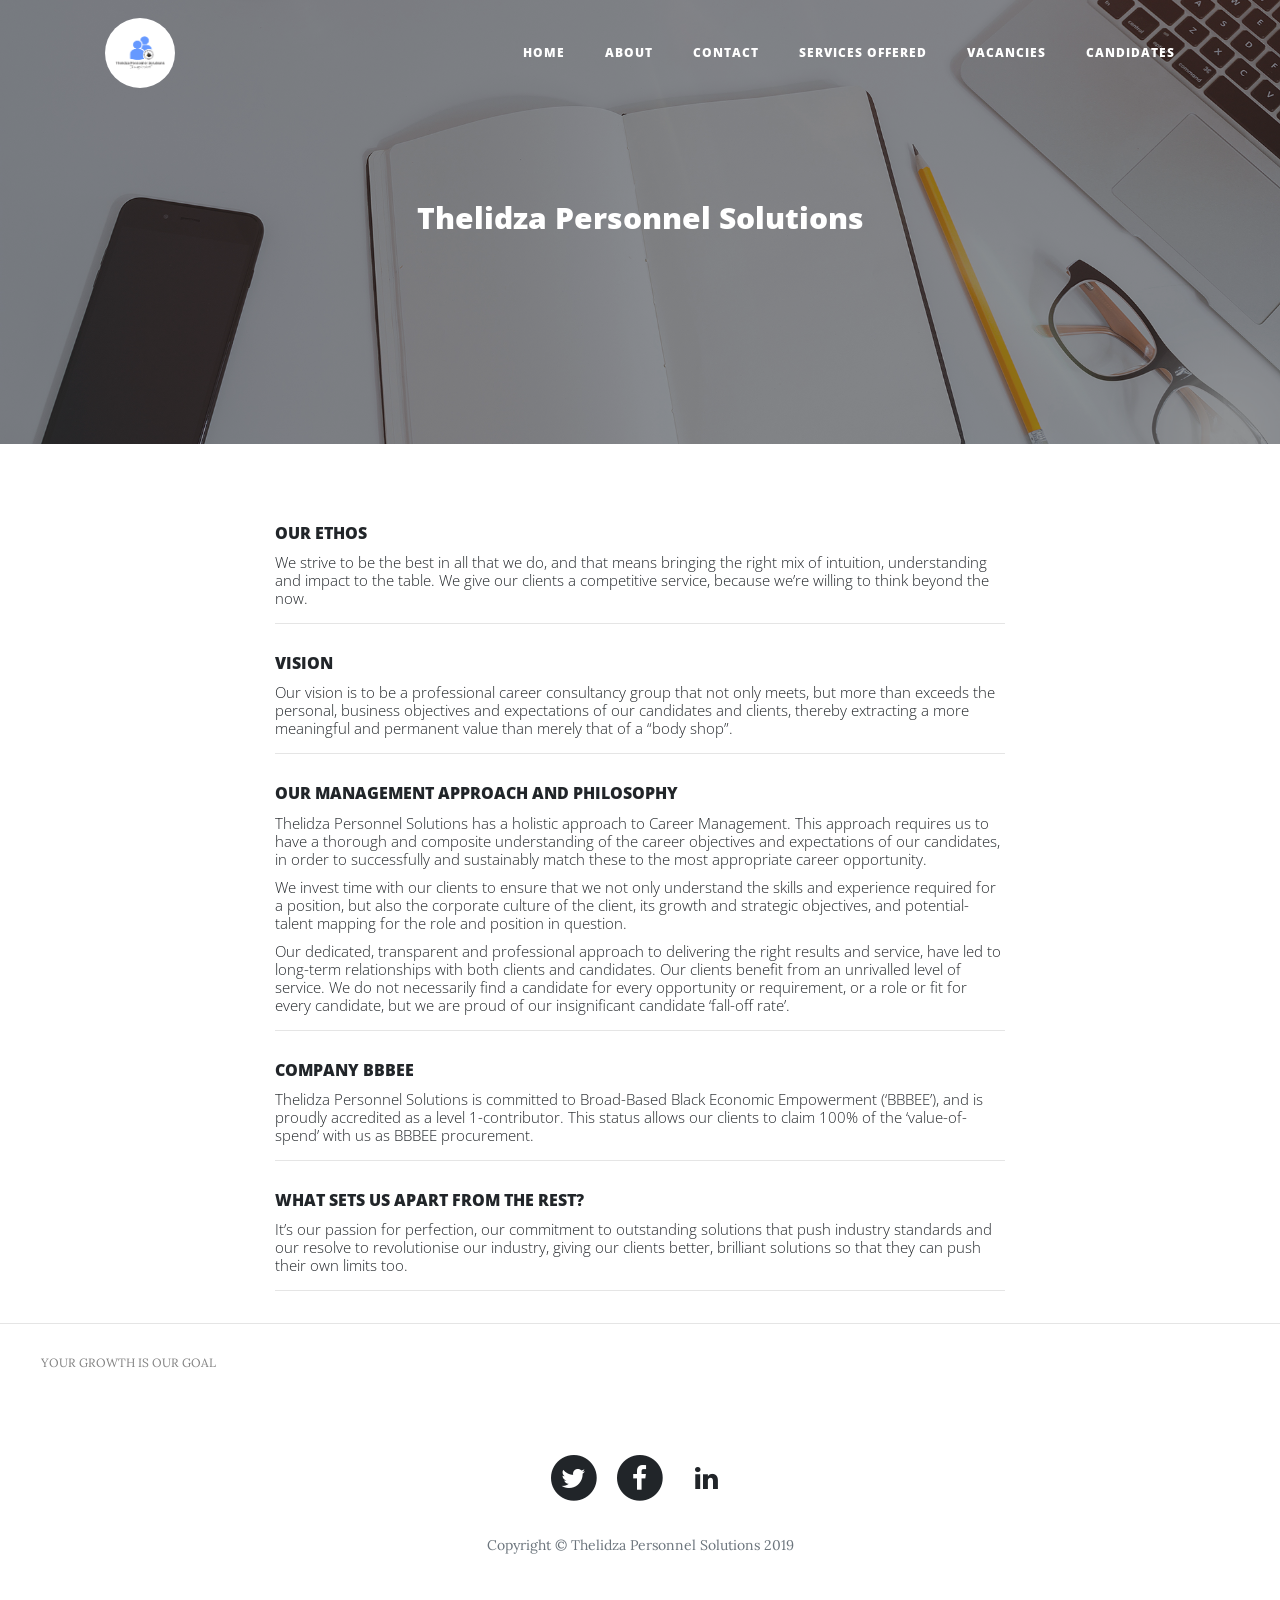
<file: index.html>
<!DOCTYPE html>
<html lang="en">

  <head>

    <meta charset="utf-8">
    <meta name="viewport" content="width=device-width, initial-scale=1, shrink-to-fit=no">
    <meta name="description" content="">
    <meta name="author" content="">

    <title>Thelidza Personnel Solutions </title>

    <!-- Bootstrap core CSS -->
    <link href="vendor/bootstrap/css/bootstrap.min.css" rel="stylesheet">
    <link rel="stylesheet" href="https://use.fontawesome.com/releases/v5.7.2/css/all.css" integrity="sha384-fnmOCqbTlWIlj8LyTjo7mOUStjsKC4pOpQbqyi7RrhN7udi9RwhKkMHpvLbHG9Sr" crossorigin="anonymous">
    <!-- Custom fonts for this template -->
    <link href="vendor/font-awesome/css/font-awesome.min.css" rel="stylesheet" type="text/css">
    <link href='https://fonts.googleapis.com/css?family=Lora:400,700,400italic,700italic' rel='stylesheet' type='text/css'>
    <link href='https://fonts.googleapis.com/css?family=Open+Sans:300italic,400italic,600italic,700italic,800italic,400,300,600,700,800' rel='stylesheet' type='text/css'>

    <!-- Custom styles for this template -->
    <link href="css/clean-blog.min.css" rel="stylesheet">
    <link href="css/animate.css" rel="stylesheet">

    <style>
     .disable{
      pointer-events: none;
     }
    </style>

  </head>

  <body>

    <!-- Navigation -->
    <nav class="navbar navbar-expand-lg navbar-light fixed-top" id="mainNav">
      <div class="container">
        <a class="navbar-brand" href="index.html"><img style="width: 70px;background: white;
          border-radius: 91px;" src="./img/logo.PNG"></a>
        <button class="navbar-toggler navbar-toggler-right" type="button" data-toggle="collapse" data-target="#navbarResponsive" aria-controls="navbarResponsive" aria-expanded="false" aria-label="Toggle navigation">
          Menu
          <i class="fa fa-bars"></i>
        </button>
        <div class="collapse navbar-collapse" id="navbarResponsive">
          <ul class="navbar-nav ml-auto">
            <li class="nav-item">
             <a class="nav-link" href="index.html">Home</a>
            </li>
            <li class="nav-item">
              <a class="nav-link" href="about.html">About</a>
            </li>
            <li class="nav-item">
              <a class="nav-link" href="contact.html">Contact</a>
            </li>
            <li class="nav-item">
              <a class="nav-link" href="service.html">Services offered</a>
            </li>
            <!-- <li class="nav-item">
              <a class="nav-link" href="Ministries.html">Company Compliance</a>
            </li> -->
            <li class="nav-item">
              <a class="nav-link" href="vacancies.html">Vacancies</a>
            </li>
            <li class="nav-item">
                <a class="nav-link" href="candidate.html">candidates</a>
              </li>

          </ul>
        </div>
      </div>
    </nav>

    <!-- Page Header -->
    <header class="masthead" style="background-image: url('img/home-bg.jpg')">
      <div class="overlay"></div>
      <div class="container">
        <div class="row">
          <div class="col-lg-8 col-md-10 mx-auto">
            <div class="page-heading">
              <h1 style="font-size: 30px;" class="animated fadeInLeftBig">Thelidza Personnel Solutions </h1>
              <!-- <span class="subheading">Work with us, we are ready for you at anytime. </span> -->
            </div>
          </div>
        </div>
      </div>
    </header>

    <!-- Main Content -->
    <div class="container">

 
      <div class="row">
        <div class="col-lg-8 col-md-10 mx-auto">
          <div class="post-preview" class="disabled">
            <a  href="#" class="disabled" style=" pointer-events: none !important;">
              <h2 class="post-title animated fadeInRight"style=" text-transform: uppercase;font-size:16px" >
                  OUR ETHOS
              </h2>
              <h3 class="post-subtitle animated fadeInLeftBig" style="font-size: 15px;font-style: unset;">
                  We strive to be the best in all that we do, and that means bringing 
                  the right mix of intuition, understanding and impact to the table.
                   We give our clients a competitive service, because we’re willing to think beyond the now.
              </h3>
            </a>
            <!-- <p class="post-meta">Posted by
              <a href="#">Start Bootstrap</a>
              on September 24, 2018</p> -->
          </div>
          <hr>
          <div class="post-preview">
              <a href="#">
                <h2 class="post-title animated fadeInRight" style=" text-transform: uppercase;font-size:16px">
                    Vision
                </h2>
                <h3 class="post-subtitle animated fadeInLeftBig" style="font-size: 15px;font-style: unset;">
                    Our vision is to be a professional career consultancy group that not only meets, but more than exceeds the personal, business objectives and expectations of our candidates and clients, 
                    thereby extracting a more meaningful and permanent value than merely that of a “body shop”.
                </h3>
              </a>
              <!-- <p class="post-meta">Posted by
                <a href="#">Start Bootstrap</a>
                on September 24, 2018</p> -->
            </div>
          <hr>
          <div class="post-preview" >
              <a  href="#" style=" pointer-events: none !important;">
                <h2 class="post-title animated fadeInRight" style=" text-transform: uppercase;font-size:16px">
                    OUR MANAGEMENT APPROACH AND PHILOSOPHY
                </h2>
                <h3 class="post-subtitle" style="font-size: 15px;font-style: unset;">
                    Thelidza Personnel Solutions has a holistic approach to Career Management.
                     This approach requires us to have a thorough and composite understanding of the career objectives and expectations of our candidates, in order to successfully and sustainably match these to the most appropriate career opportunity. 
                     
                    
                </h3>
                <h3 class="post-subtitle" style="font-size: 15px;font-style: unset;">
    
                     We invest time with our clients to ensure that we not only understand the skills and experience required for a position, but also the corporate culture of the client,
                     its growth and strategic objectives, and potential-talent mapping for the role and position in question.
                    
                </h3>
                <h3 class="post-subtitle" style="font-size: 15px;font-style: unset;">
                    Our dedicated, transparent and professional approach to delivering the right results and service, 
                     have led to long-term relationships with both clients and candidates. Our clients benefit from an unrivalled level of service. We do not necessarily find a candidate for every opportunity or requirement, or a role or fit for every candidate,
                      but we are proud of our insignificant candidate ‘fall-off rate’.
                </h3>
              </a>
              <!-- <p class="post-meta">Posted by
                <a href="#">Start Bootstrap</a>
                on September 24, 2018</p> -->
            </div>
          <hr>
          <div class="post-preview" style=" pointer-events: none !important;">
              <a href="#" style=" pointer-events: none !important;">
                <h2 class="post-title animated fadeInRight" style=" text-transform: uppercase;font-size:16px">
                    COMPANY BBBEE
                </h2>
                <h3 class="post-subtitle" style="font-size: 15px;font-style: unset;">
                    Thelidza Personnel Solutions is committed 
                    to Broad-Based Black Economic Empowerment (‘BBBEE’),
                     and is proudly accredited as a level 1-contributor.
                     This status allows our clients to claim 100% of the ‘value-of-spend’ with us as BBBEE procurement.
                </h3>
              </a>
              <!-- <p class="post-meta">Posted by
                <a href="#">Start Bootstrap</a>
                on September 24, 2018</p> -->
            </div>
          <hr>
          <div class="post-preview">
              <a  href="#" style=" pointer-events: none !important;" >
                <h2 class="post-title animated fadeInRight" style=" text-transform: uppercase;font-size:16px">
                  WHAT SETS US APART FROM THE REST?
                </h2>
                <h3 class="post-subtitle" style="font-size: 15px;font-style: unset;">
                    It’s our passion for perfection, our commitment to outstanding solutions that push industry standards and our resolve to revolutionise our industry, 
                    giving our clients better,
                    brilliant solutions so that they can push their own limits too.
                </h3>
              </a>
              <!-- <p class="post-meta">Posted by
                <a href="#">Start Bootstrap</a>
                on September 24, 2018</p> -->
            </div>
            <hr>
          <!-- Pager -->
          <!-- <div class="clearfix">
            <a class="btn btn-primary float-right" href="#">Older Posts &rarr;</a>
          </div> -->
        </div>
      </div>
    </div>

    <hr>
    <p style="    color: grey;
    font-size: 12px;
    margin-left: 41px;">
        YOUR GROWTH IS OUR GOAL
    </p>
    <!-- Footer -->
    <footer>
      <div class="container">
        <div class="row">
          <div class="col-lg-8 col-md-10 mx-auto">
            <ul class="list-inline text-center">
              <li class="list-inline-item">
                <a href="#">
                  <span class="fa-stack fa-lg">
                    <i class="fa fa-circle fa-stack-2x"></i>
                    <i class="fa fa-twitter fa-stack-1x fa-inverse"></i>
                  </span>
                </a>
              </li>
              <li class="list-inline-item">
                <a href="https://www.facebook.com/thelidzaPersonnelSolutions">
                  <span class="fa-stack fa-lg">
                    <i class="fa fa-circle fa-stack-2x"></i>
                    <i class="fa fa-facebook fa-stack-1x fa-inverse"></i>
                  </span>
                </a>
              </li>
              <li class="list-inline-item">
                <a href="https://Linkedin.com/in/Thelidza-personnel-solutions-495943183">
                  <span class="fa-stack fa-lg">
                    <!-- <i class="fa fab fa-linkedin-in"></i> -->
                    <i class="fa fab fa-linkedin-in"></i>
                  </span>
                </a>
              </li>
            </ul>
            <p class="copyright text-muted">Copyright &copy; Thelidza Personnel Solutions  2019</p>
          </div>
        </div>
      </div>
    </footer>

    <!-- Bootstrap core JavaScript -->
    <script src="vendor/jquery/jquery.min.js"></script>
    <script src="vendor/bootstrap/js/bootstrap.bundle.min.js"></script>

    <!-- Custom scripts for this template -->
    <script src="js/clean-blog.min.js"></script>

  </body>

</html>
</file>
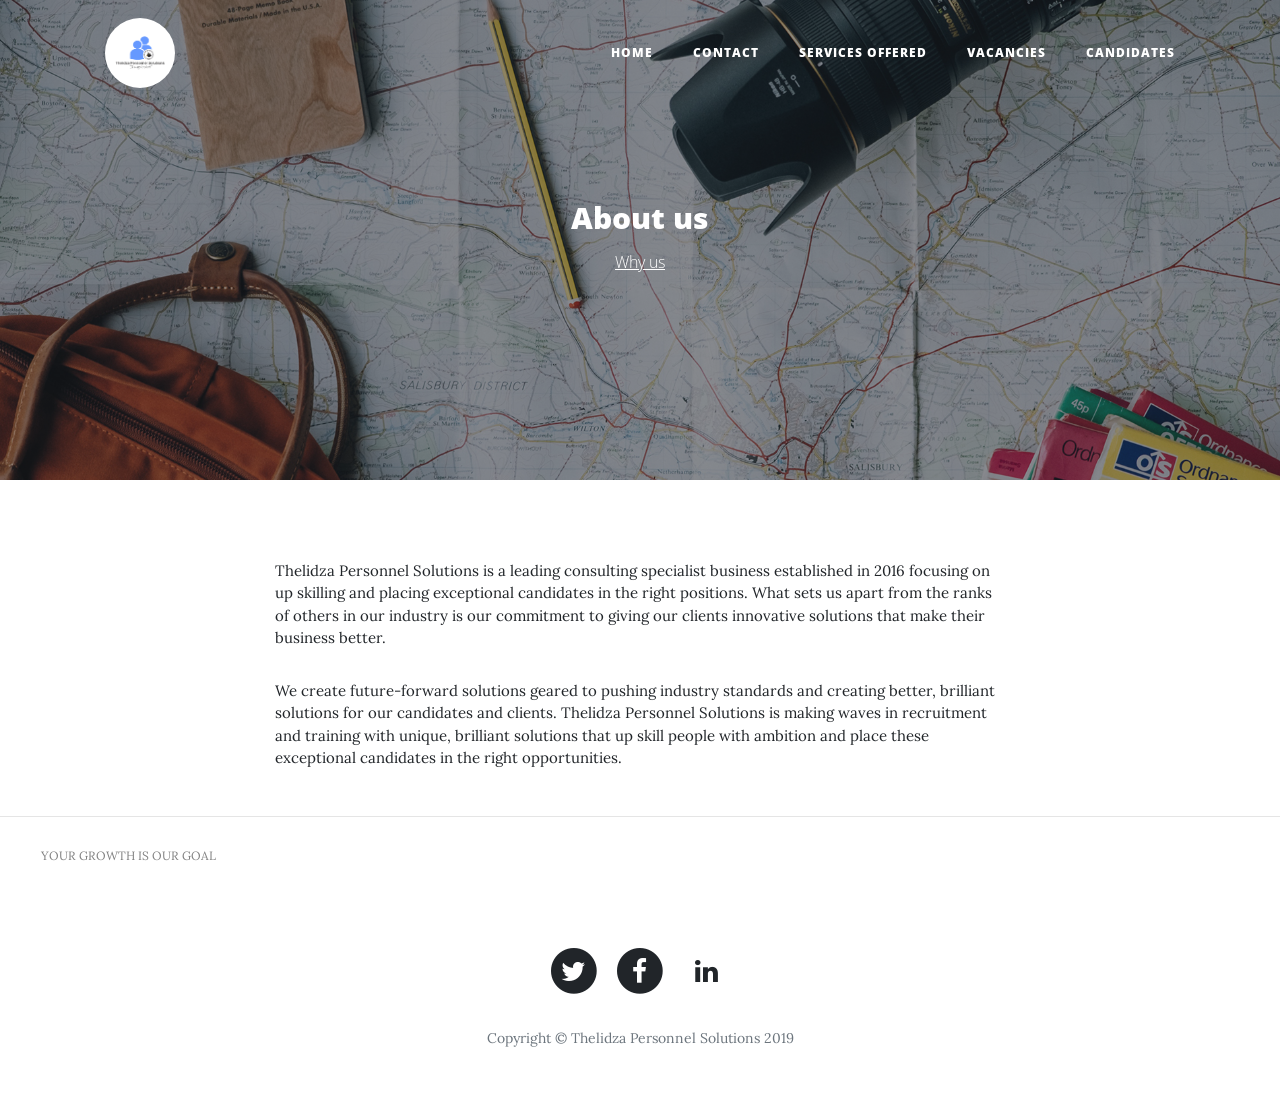
<file: about.html>
<!DOCTYPE html>
<html lang="en">

  <head>

    <meta charset="utf-8">
    <meta name="viewport" content="width=device-width, initial-scale=1, shrink-to-fit=no">
    <meta name="description" content="">
    <meta name="author" content="">

    <title>Thelidza Personnel Solutions</title>

    <!-- Bootstrap core CSS -->
    <link href="vendor/bootstrap/css/bootstrap.min.css" rel="stylesheet">
    <link rel="stylesheet" href="https://use.fontawesome.com/releases/v5.7.2/css/all.css" integrity="sha384-fnmOCqbTlWIlj8LyTjo7mOUStjsKC4pOpQbqyi7RrhN7udi9RwhKkMHpvLbHG9Sr" crossorigin="anonymous">
    <!-- Custom fonts for this template -->
    <link href="vendor/font-awesome/css/font-awesome.min.css" rel="stylesheet" type="text/css">
    <link href='https://fonts.googleapis.com/css?family=Lora:400,700,400italic,700italic' rel='stylesheet' type='text/css'>
    <link href='https://fonts.googleapis.com/css?family=Open+Sans:300italic,400italic,600italic,700italic,800italic,400,300,600,700,800' rel='stylesheet' type='text/css'>


    <!-- Custom styles for this template -->
    <link href="css/clean-blog.min.css" rel="stylesheet">
    <style>
     a:hover{
      font-size:30px;
      font-weight: bold !important;
    }
    </style>

  </head>

  <body>

    <!-- Navigation -->
    <nav class="navbar navbar-expand-lg navbar-light fixed-top" id="mainNav">
      <div class="container">
        <a class="navbar-brand" href="index.html"> <img style="width: 70px;background: white;
          border-radius: 91px;" src="./img/logo.PNG"></a>
        <button class="navbar-toggler navbar-toggler-right" type="button" data-toggle="collapse" data-target="#navbarResponsive" aria-controls="navbarResponsive" aria-expanded="false" aria-label="Toggle navigation">
          Menu
          <i class="fa fa-bars"></i>
        </button>
        <div class="collapse navbar-collapse" id="navbarResponsive">
            <ul class="navbar-nav ml-auto">
                <li class="nav-item">
                  <a class="nav-link" href="index.html">Home</a>
                </li>
                <!-- <li class="nav-item">
                  <a class="nav-link" href="about.html">About</a>
                </li> -->
                <li class="nav-item">
                  <a class="nav-link" href="contact.html">Contact</a>
                </li>
                <li class="nav-item">
                  <a class="nav-link" href="service.html">Services offered</a>
                </li>
                <!-- <li class="nav-item">
                  <a class="nav-link" href="Ministries.html">Company Compliance</a>
                </li> -->
                <li class="nav-item">
                  <a class="nav-link" href="vacancies.html">Vacancies</a>
                </li>
                <li class="nav-item">
                    <a class="nav-link" href="candidate.html">candidates</a>
                  </li>
    
              </ul>
        </div>
      </div>
    </nav>

    <!-- Page Header -->
    <header class="masthead" style="background-image: url('img/about-bg.jpg')">
      <div class="overlay"></div>
      <div class="container">
        <div class="row">
          <div class="col-lg-8 col-md-10 mx-auto">
            <div class="page-heading">
              <h1 style="font-size: 30px;" class="animated fadeInLeftBig">About us </h1>
              <a  id="whyus" href="whyus.html" style="cursor:pointer; font-size: 16px; text-decoration: underline;color:white" class="nav-link subheading animated fadeInLeftBig">Why us</a>
            </div>
          </div>
        </div>
      </div><small></small>
    </header>

    <!-- Main Content -->
    <div class="container">
      <div class="row">
        <div class="col-lg-8 col-md-10 mx-auto">
         <p class="animated slideOutRight" style="font-size: 15px;font-style: unset;">
          Thelidza Personnel Solutions is a leading consulting specialist business established in 2016 focusing on up skilling and placing exceptional candidates in the right positions. What sets us apart from the ranks of others in our industry is our commitment to giving our clients innovative solutions that make their business better.
         
         </p>
         <p class="animated slideOutRight" style="font-size: 15px;font-style: unset;">
            We create future-forward solutions geared to pushing industry standards and creating better, brilliant solutions for our candidates and clients.
          Thelidza Personnel Solutions is making waves in recruitment and training with unique, brilliant solutions that up skill people with ambition and place these exceptional candidates in the right opportunities. 
           </p>
        </div>
      </div>
    </div>

    <hr>
    <p style="    color: grey;
    font-size: 12px;
    margin-left: 41px;">
        YOUR GROWTH IS OUR GOAL
    </p>
    <!-- Footer -->
    <footer>
      <div class="container">
        <div class="row">
          <div class="col-lg-8 col-md-10 mx-auto">
            <ul class="list-inline text-center">
              <li class="list-inline-item">
                <a href="#">
                  <span class="fa-stack fa-lg">
                    <i class="fa fa-circle fa-stack-2x"></i>
                    <i class="fa fa-twitter fa-stack-1x fa-inverse"></i>
                  </span>
                </a>
              </li>
              <li class="list-inline-item">
                <a href="https://www.facebook.com/thelidzaPersonnelSolutions">
                  <span class="fa-stack fa-lg">
                    <i class="fa fa-circle fa-stack-2x"></i>
                    <i class="fa fa-facebook fa-stack-1x fa-inverse"></i>
                  </span>
                </a>
              </li>
              <li class="list-inline-item">
                <a href="https://Linkedin.com/in/Thelidza-personnel-solutions-495943183">
                  <span class="fa-stack fa-lg">
                    <!-- <i class="fa fab fa-linkedin-in"></i> -->
                    <i class="fa fab fa-linkedin-in"></i>
                  </span>
                </a>
              </li>
            </ul>
            <p class="copyright text-muted">Copyright &copy; Thelidza Personnel Solutions  2019</p>
          </div>
        </div>
      </div>
    </footer>

    <!-- Bootstrap core JavaScript -->
    <script src="vendor/jquery/jquery.min.js"></script>
    <script src="vendor/bootstrap/js/bootstrap.bundle.min.js"></script>

    <!-- Custom scripts for this template -->
    <script src="js/clean-blog.min.js"></script>

  </body>

</html>
</file>
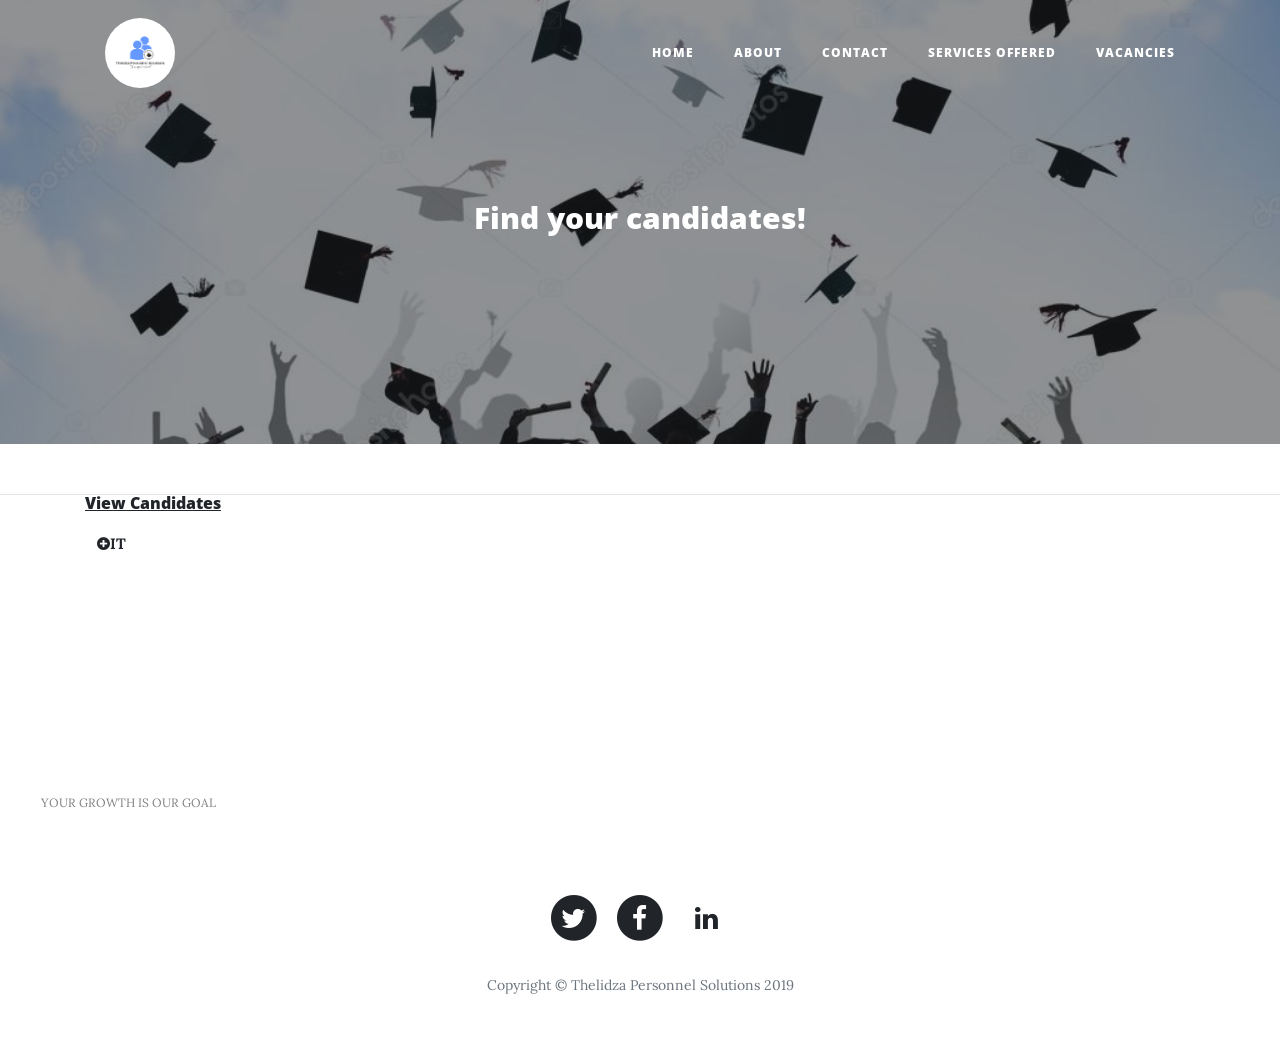
<file: candidate.html>
<!DOCTYPE html>
<html lang="en">

  <head>

    <meta charset="utf-8">
    <meta name="viewport" content="width=device-width, initial-scale=1, shrink-to-fit=no">
    <meta name="description" content="">
    <meta name="author" content="">

    <title>Thelidza Personnel Solutions </title>

     <!-- Bootstrap core CSS -->
     <link href="vendor/bootstrap/css/bootstrap.min.css" rel="stylesheet">
     <link rel="stylesheet" href="https://use.fontawesome.com/releases/v5.7.2/css/all.css" integrity="sha384-fnmOCqbTlWIlj8LyTjo7mOUStjsKC4pOpQbqyi7RrhN7udi9RwhKkMHpvLbHG9Sr" crossorigin="anonymous">
     <!-- Custom fonts for this template -->
     <link href="vendor/font-awesome/css/font-awesome.min.css" rel="stylesheet" type="text/css">
     <link href='https://fonts.googleapis.com/css?family=Lora:400,700,400italic,700italic' rel='stylesheet' type='text/css'>
     <link href='https://fonts.googleapis.com/css?family=Open+Sans:300italic,400italic,600italic,700italic,800italic,400,300,600,700,800' rel='stylesheet' type='text/css'>
 

    <!-- Custom styles for this template -->
    <link href="css/clean-blog.min.css" rel="stylesheet">
    <link href="css/animate.css" rel="stylesheet">
    <script src="https://ajax.googleapis.com/ajax/libs/jquery/3.3.1/jquery.min.js"></script>
    <script src="./js/cv.js"></script>
    <script src="./js/knockoutJS.js"></script>
    <style>
      .dropdown-menu.actions li > a i {
    font-size: 16px;
    padding-top: 2px;
      }
      .dropdown-menu > li > a i {
    float: left;
    font-size: 20px;
    padding: 0 11px 0 5px;
      }
      .dropdown-menu .arrow {
    width: 50px;
    height: 25px;
    overflow: hidden;
    position: absolute;
    left: 50%;
    margin-left: -25px;
    top: -25px;
    z-index: 2;
      }
      :hover .viewCV{
        color: aquamarine;
      }
      .btn {
        /* height: 0px !important; */
      }
      .children{
        position: relative;
    left: 42px;
    /* text-decoration-line: underline; */
      }
      .scrollerForPaymentPlan {
    float: left;
    width: 100%;
    overflow-y: auto;
    height: 300px;
}
@media screen and (max-width: 20000px) {
  .btnCV{
  visibility:visible;
 }
 .hrefCV{
  visibility:hidden;
 }
}
@media screen and (max-width: 600px) {
 .btnCV{
  visibility:hidden;
 }
 .hrefCV{
  visibility:visible;
 }
}
    </style>

  </head>

  <body>

    <!-- Navigation -->
    <nav class="navbar navbar-expand-lg navbar-light fixed-top" id="mainNav">
      <div class="container">
        <a class="navbar-brand" href="index.html"><img style="width: 70px;background: white;
          border-radius: 91px;" src="./img/logo.PNG"></a>
        <button class="navbar-toggler navbar-toggler-right" type="button" data-toggle="collapse" data-target="#navbarResponsive" aria-controls="navbarResponsive" aria-expanded="false" aria-label="Toggle navigation">
          Menu
          <i class="fa fa-bars"></i>
        </button>
        <div class="collapse navbar-collapse" id="navbarResponsive">
          <ul class="navbar-nav ml-auto">
            <li class="nav-item">
              <a class="nav-link" href="index.html">Home</a>
            </li>
            <li class="nav-item">
              <a class="nav-link" href="about.html">About</a>
            </li>
            <li class="nav-item">
              <a class="nav-link" href="contact.html">Contact</a>
            </li>
            <li class="nav-item">
              <a class="nav-link" href="service.html">Services offered</a>
            </li>
            <!-- <li class="nav-item">
              <a class="nav-link" href="Ministries.html">Company Compliance</a>
            </li> -->
            <li class="nav-item">
              <a class="nav-link" href="vacancies.html">Vacancies</a>
            </li>
           

          </ul>
        </div>
      </div>
    </nav>

   <!-- Page Header -->
    <header class="masthead" style="background-image: url('img/depositphotos_52454291-Students-Celebrating-Graduation.jpg')">
       <div class="overlay"></div>
      <div class="container">
        <div class="row">
          <div class="col-lg-8 col-md-10 mx-auto">
            <div class="page-heading">
              <h1 style="font-size: 30px;" class="animated fadeInLeftBig">Find your candidates! </h1>
              <!-- <span class="subheading">Work with us, we are ready for you at anytime. </span> -->
            </div>
          </div>
        </div>
      </div>
    </header>

    <!-- Main Content -->
  <div class="scrollerForPaymentPlan">


<div class="container ">
    <h2 style="text-decoration:underline;font-size: 16px;">View Candidates</h2>     

<div class="">
  

 
    <table class="table table-borderless">
      <thead>
        <!-- <tr>
          <th>Firstname</th>
          <th>Lastname</th>
          <th>Email</th>
        </tr> -->
      </thead>
      <tbody>
        <tr data-bind="ifnot:showIT">
          <td data-bind="click:showITCandidate" style="cursor:pointer;font-size:15px;"><i id="ITCollapse" class="fa fas fa-plus-circle"></i><b>IT</b>
        </tr>
        <tr data-bind="if:showIT"> 
            <td data-bind="click:showITCandidate"  style="cursor:pointer;font-size:15px;"><i id="ITCollapse" class="fa fas fa-minus-circle"></i><b>IT</b>
        </tr>
        <tr data-bind="if:showIT">
          <td style="font-size: 13px;" class="children"><i class="fa as fa-graduation-cap"></i>Candidate_1</td>
          <td>
            <button id="Collins Matentji resume 1" data-bind="click:ViewCv" class="btn btn-info btnCV">Cv</button>
            <a class="hrefCV btn btn-primary" href="img/Collins Matentji resume 1.pdf" download>
              cv
             </a>
          </td>
        </tr>
        <tr data-bind="if:showIT">
            <td style="font-size: 13px;" class="children"><i class="fa as fa-graduation-cap"></i>Candidate_2</td>
            <td><button  id="Edzani Makhwathana resume" data-bind="click:ViewCv" class=" btn btn-info btnCV">Cv</button>
             <a class="hrefCV btn btn-primary" href="img/Edzani Makhwathana resume.pdf" download>
              cv
             </a>
            </td>
          </tr>
          <tr data-bind="if:showIT">
              <td style="font-size: 13px;" class="children"><i class="fa as fa-graduation-cap"></i>Candidate_3</td>
              <td><button id="Karabo Choeu resume" data-bind="click:ViewCv" class="btn btn-info btnCV">Cv</button>
                <a class="hrefCV btn btn-primary" href="img/Karabo Choeu resume.pdf" download>
                  cv
                 </a>
              </td>
          </tr>
          <tr data-bind="if:showIT">
            <td style="font-size: 13px;" class="children"><i class="fa as fa-graduation-cap"></i>Candidate_4</td>
            <td><button id="Khensani" data-bind="click:ViewCv" class="btn btn-info btn btnCV">Cv</button>
              <a class="hrefCV btn btn-primary" href="img/Khensani.pdf" download>
                cv
               </a>
            </td>
        </tr>
        <tr data-bind="if:showIT">
          <td style="font-size: 13px;" class="children"><i class="fa as fa-graduation-cap"></i>Candidate_5</td>
          <td><button id="MALEFU SARAH MKHWANAZI" data-bind="click:ViewCv" class="btn btn-info btnCV">Cv</button>
            <a class="hrefCV btn btn-primary" href="img/MALEFU SARAH MKHWANAZI.pdf" download>
              cv
             </a>
          </td>
      </tr>
      <tr data-bind="if:showIT">
        <td  style="font-size: 13px;"class="children"><i class="fa as fa-graduation-cap"></i>Candidate_6</td>
        <td><button id="mamello ylali" data-bind="click:ViewCv" class="btn btn-info btnCV">Cv</button>
          <a class="hrefCV btn btn-primary" href="img/mamello ylali.pdf" download>
            cv
           </a>
        </td>
    </tr>
    <tr data-bind="if:showIT">
      <td style="font-size: 13px;" class="children"><i class="fa as fa-graduation-cap"></i>Candidate_7</td>
      <td><button id="Mahwasae" data-bind="click:ViewCv" class="btn btn-info btnCV">Cv</button>
        <a class="hrefCV btn btn-primary" href="img/Mahwasae.pdf" download>
          cv
         </a>
      </td>
  </tr>
  <tr data-bind="if:showIT">
    <td style="font-size: 13px;"class="children"><i class="fa as fa-graduation-cap"></i>Candidate_8</td>
    <td><button id="NICO BILANKULU" data-bind="click:ViewCv" class="btn btn-info btnCV">Cv</button>
      <a class="hrefCV btn btn-primary" href="img/NICO BILANKULU.pdf" download>
        cv
       </a>
    </td>
</tr>
<tr data-bind="if:showIT">
  <td style="font-size: 13px;" class="children"><i class="fa as fa-graduation-cap"></i>Candidate_8</td>
  <td><button id="nompumelelo msiza" data-bind="click:ViewCv" class="btn btn-info btnCV">Cv</button>
   <a class="hrefCV btn btn-primary" href="img/nompumelelo msiza.pdf" download>
        cv
       </a>
  </td>
</tr>
<tr data-bind="if:showIT">
  <td  style="font-size: 13px;"class="children"><i class="fa as fa-graduation-cap"></i>Candidate_9</td>
  <td><button id="nompumelelo msiza" data-bind="click:ViewCv" class="btn btn-info btnCV">Cv</button>
    <a class="hrefCV btn btn-primary" href="img/nompumelelo msiza.pdf" download>
      cv
     </a>
  </td>
</tr>
<tr data-bind="if:showIT">
  <td style="font-size: 13px;" class="children"><i class="fa as fa-graduation-cap"></i>Candidate_10</td>
  <td><button id="tebogo micheak kgako" data-bind="click:ViewCv" class="btn btn-info btnCV">Cv</button>
    <a class="hrefCV btn btn-primary" href="img/tebogo micheak kgako.pdf" download>
      cv
     </a>
  </td>
</tr>
<tr data-bind="if:showIT">
  <td  style="font-size: 13px;"class="children"><i class="fa as fa-graduation-cap"></i>Candidate_11</td>
  <td><button id="tebogo micheak kgako" data-bind="click:ViewCv" class="btn btn-info btnCV">Cv</button>
    <a class="hrefCV btn btn-primary" href="img/tebogo micheak kgako.pdf" download>
      cv
     </a>
  </td>
</tr>
<tr data-bind="if:showIT">
  <td style="font-size: 13px;" class="children"><i class="fa as fa-graduation-cap"></i>Candidate_12</td>
  <td><button id="teprlo clinton mello" data-bind="click:ViewCv" class="btn btn-info btnCV">Cv</button>
    <a class="hrefCV btn btn-primary" href="img/teprlo clinton mello.pdf" download>
      cv
     </a>
  </td>
</tr>
<tr data-bind="if:showIT">
  <td  style="font-size: 13px;"class="children"><i class="fa as fa-graduation-cap"></i>Candidate_13</td>
  <td><button id="teprlo clinton mello" data-bind="click:ViewCv" class="btn btn-info btnCV">Cv</button>
    <a class="hrefCV btn btn-primary" href="img/teprlo clinton mello.pdf" download>
      cv
     </a>
  </td>
</tr>
<tr data-bind="if:showIT">
  <td  style="font-size: 13px;"class="children"><i class="fa as fa-graduation-cap"></i>Candidate_14</td>
  <td><button id="sabelo mchazeleni miya" data-bind="click:ViewCv" class="btn btn-info btnCV">Cv</button>
    <a class="hrefCV btn btn-primary" href="img/sabelo mchazeleni miya.pdf" download>
      cv
     </a>
  </td>
</tr>
<tr data-bind="if:showIT">
  <td style="font-size: 13px;" class="children"><i class="fa as fa-graduation-cap"></i>Candidate_15</td>
  <td><button id="thabo wessie" data-bind="click:ViewCv" class="btn btn-info btnCV">Cv</button>
    <a class="hrefCV btn btn-primary" href="img/thabo wessie.pdf" download>
      cv
     </a>
  </td>
</tr>
<tr data-bind="if:showIT">
  <td style="font-size: 13px;" class="children"><i class="fa as fa-graduation-cap"></i>Candidate_16</td>
  <td><button id="TRUST MAUCHAZA" data-bind="click:ViewCv" class="btn btn-info btnCV">Cv</button>
    <a class="hrefCV btn btn-primary" href="img/TRUST MAUCHAZA.pdf" download>
      cv
     </a>
  </td>
</tr>
        <!-- <tr data-bind="ifnot:showBookKepper">
            <td data-bind="click:showBookKepperCandidate" style="cursor:pointer"><i class="fa fas fa-plus-circle"></i><b>BOOKKEEPERS/ FINANCE</b></td>
  
          </tr> -->
          <!-- <tr data-bind="if:showBookKepper">
              <td data-bind="click:showBookKepperCandidate" style="cursor:pointer"><i class="fa fas fa-minus-circle"></i><b>BOOKKEEPERS/ FINANCE</b></td>
    
            </tr>
          <tr data-bind="if:showBookKepper">
              <td class="children"><i class="fa as fa-graduation-cap"></i>Candidate_01</td>
              <td><button id="Khensani Mkasi"  data-bind="click:ViewCv" class="btn btn-info">Cv</button></td>
          </tr>
          <tr data-bind="if:showBookKepper">
              <td class="children"><i class="fa as fa-graduation-cap"></i>Candidate_02</td>
              <td><button id="Rendani" data-bind="click:ViewCv" class="btn btn-info">Cv</button></td>
          </tr>
          <tr data-bind="if:showBookKepper">
              <td class="children"><i class="fa as fa-graduation-cap"></i>Candidate_03</td>
              <td><button class="btn btn-info">Cv</button></td>
          </tr> -->
          <!-- <tr data-bind="ifnot:showSupport" >
              <td data-bind="click:showSupportCandidate" style="cursor:pointer"><i class="fa fas fa-plus-circle"></i><b>SUPPORT</b></td>
    
            </tr>
            <tr data-bind="if:showSupport" >
                <td data-bind="click:showSupportCandidate" style="cursor:pointer"><i class="fa fas fa-minus-circle"></i><b>SUPPORT</b></td>
      
              </tr>
            <tr data-bind="if:showSupport">
                <td class="children"><i class="fa as fa-graduation-cap"></i>Candidate_01</td>
                <td><button class="btn btn-info">Cv</button></td>
            </tr>
            <tr data-bind="if:showSupport">
                <td class="children"><i class="fa as fa-graduation-cap"></i>Candidate_02</td>
                <td><button class="btn btn-info">Cv</button></td>
            </tr>
            <tr data-bind="if:showSupport">
                <td class="children"><i class="fa as fa-graduation-cap"></i>Candidate_03</td>
                <td><button class="btn btn-info">Cv</button></td>
            </tr>
            <tr data-bind="if:showSupport">
                <td class="children"><i class="fa as fa-graduation-cap"></i>Candidate_01</td>
                <td><button class="btn btn-info">Cv</button></td>
            </tr> -->
      </tbody>
    </table>
  </div>
  </div>
</div>
    <hr>
    <p style="    color: grey;
    font-size: 12px;
    margin-left: 41px;">
        YOUR GROWTH IS OUR GOAL
    </p>
    <!-- Footer -->
    <footer>
      <div class="container">
        <div class="row">
          <div class="col-lg-8 col-md-10 mx-auto">
            <ul class="list-inline text-center">
              <li class="list-inline-item">
                <a href="#">
                  <span class="fa-stack fa-lg">
                    <i class="fa fa-circle fa-stack-2x"></i>
                    <i class="fa fa-twitter fa-stack-1x fa-inverse"></i>
                  </span>
                </a>
              </li>
              <li class="list-inline-item">
                <a href="https://www.facebook.com/thelidzaPersonnelSolutions">
                  <span class="fa-stack fa-lg">
                    <i class="fa fa-circle fa-stack-2x"></i>
                    <i class="fa fa-facebook fa-stack-1x fa-inverse"></i>
                  </span>
                </a>
              </li>
              <li class="list-inline-item">
                <a href="https://Linkedin.com/in/Thelidza-personnel-solutions-495943183">
                  <span class="fa-stack fa-lg">
                    <!-- <i class="fa fab fa-linkedin-in"></i> -->
                    <i class="fa fab fa-linkedin-in"></i>
                  </span>
                </a>
              </li>
            </ul>
            <p class="copyright text-muted">Copyright &copy; Thelidza Personnel Solutions  2019</p>
            
          </div>
        </div>
      </div>
    </footer>

    <!-- Bootstrap core JavaScript -->
    <script src="vendor/jquery/jquery.min.js"></script>
    <script src="vendor/bootstrap/js/bootstrap.bundle.min.js"></script>

    <!-- Custom scripts for this template -->
    <script src="js/clean-blog.min.js"></script>

  </body>

</html>
<script>

var myViewModel = {
    showIT:ko.observable(false),
    showBookKepper:ko.observable(false),
    showSupport:ko.observable(false),
    showITCandidate:function(){
      if(this.showIT()){
        this.showIT(false);
      }else{
      this.showIT(true);
      this.showSupport(false);
      this.showBookKepper(false);

      }
    }
    ,
    showSupportCandidate:function(){
      if(this.showSupport()){
        this.showSupport(false);
      }else{
      this.showIT(false);
      this.showSupport(true);
      this.showBookKepper(false);

      }
    },
    showBookKepperCandidate:function(){
      if(this.showBookKepper()){
        this.showBookKepper(false);
      }else{
      this.showIT(false);
      this.showSupport(false);
      this.showBookKepper(true);

      }
    },
    ViewCv:(item,e)=>{
      debugger
      localStorage.setItem('cvName',e.target.id);
     location.href="viewCV.html";
    }
};
  ko.applyBindings(myViewModel);
</script>
</file>
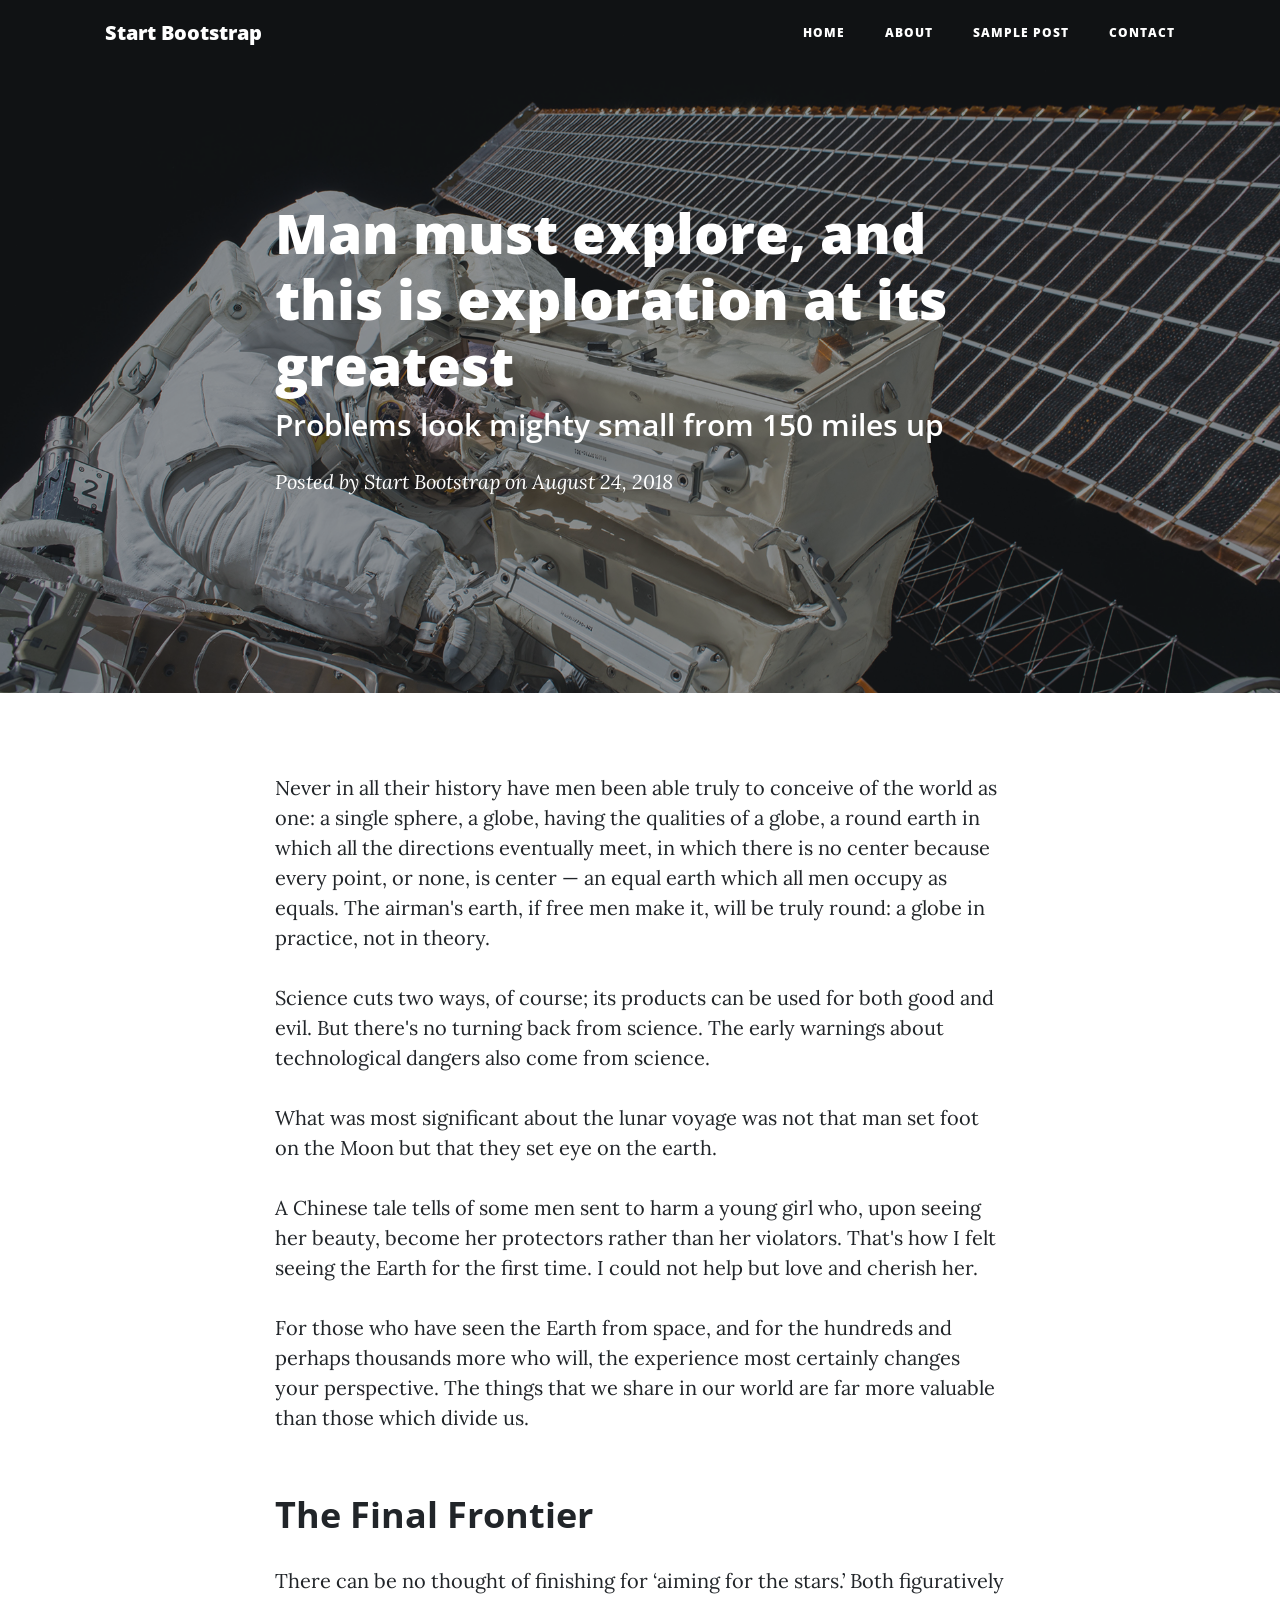
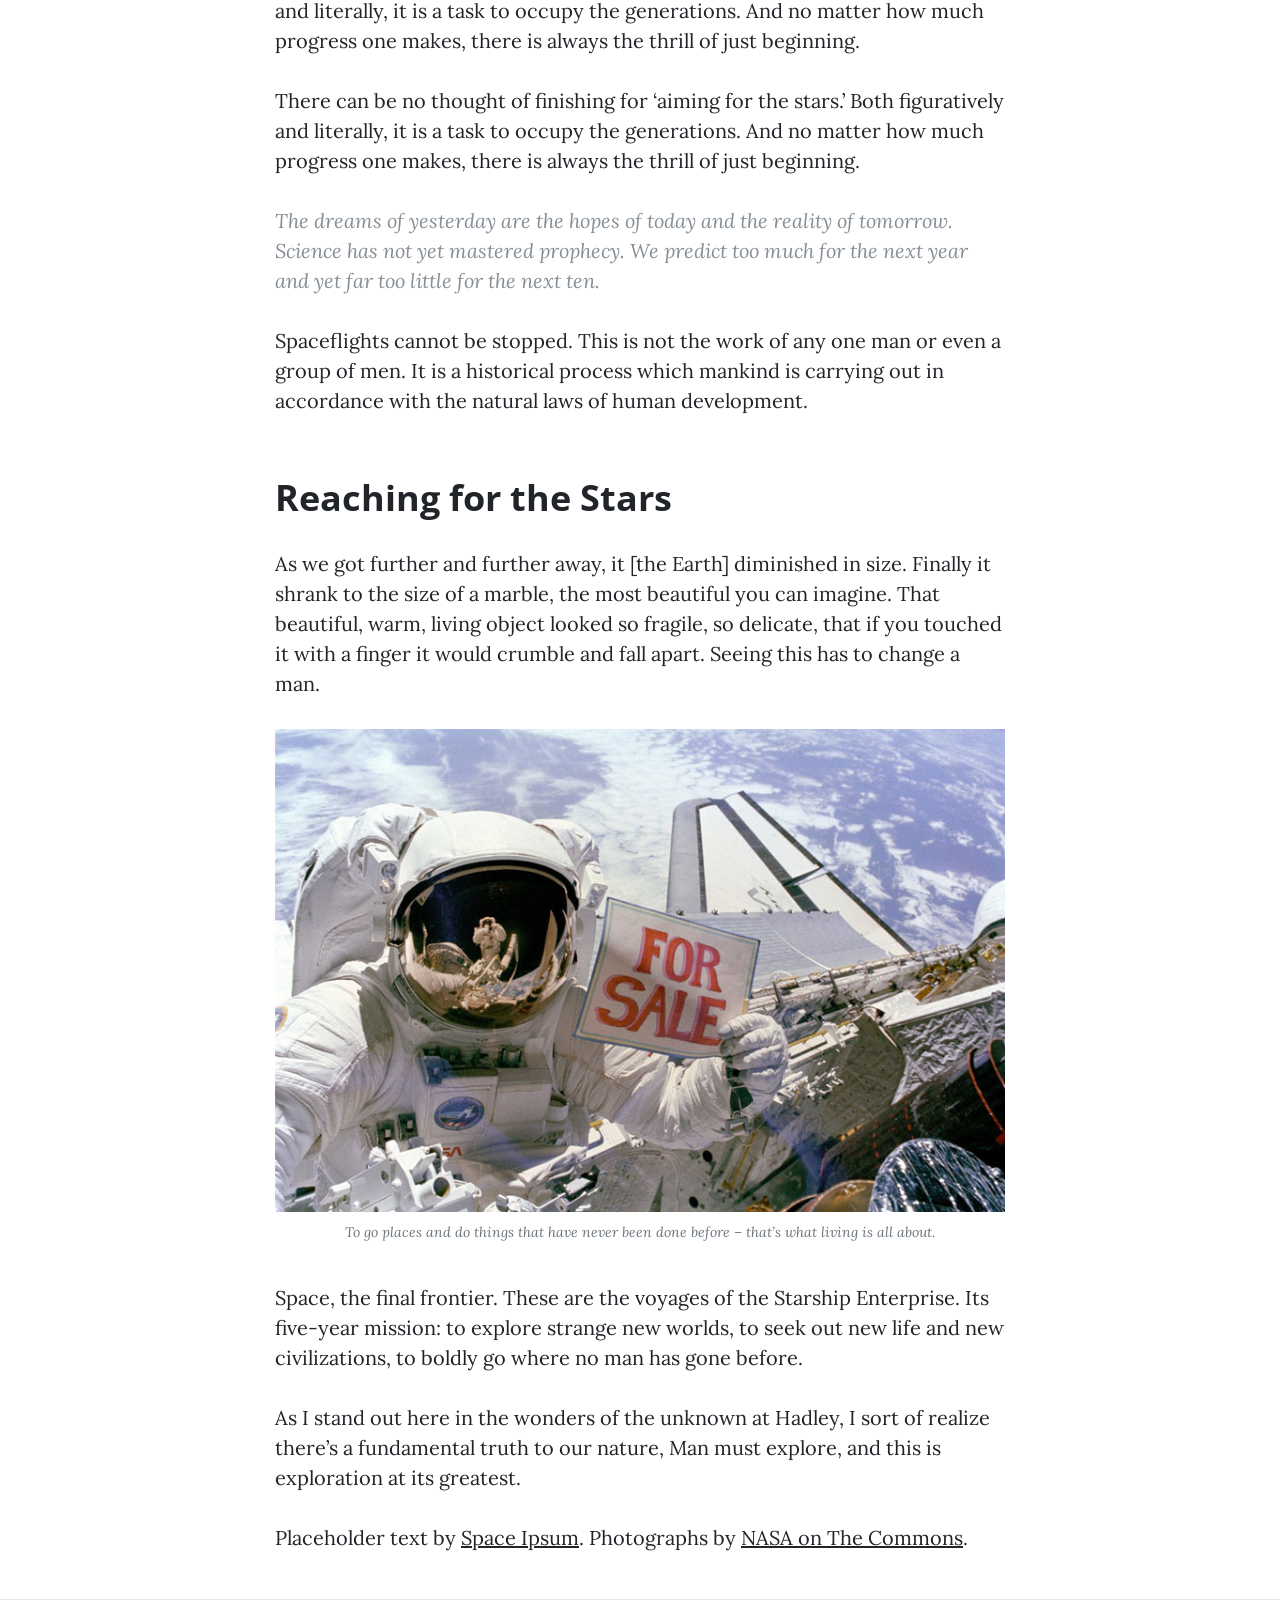
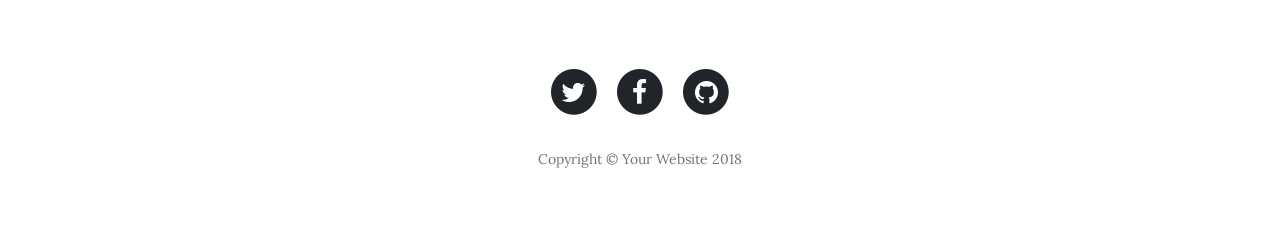
<file: post.html>
<!DOCTYPE html>
<html lang="en">

  <head>

    <meta charset="utf-8">
    <meta name="viewport" content="width=device-width, initial-scale=1, shrink-to-fit=no">
    <meta name="description" content="">
    <meta name="author" content="">

    <title>Clean Blog - Start Bootstrap Theme</title>

    <!-- Bootstrap core CSS -->
    <link href="vendor/bootstrap/css/bootstrap.min.css" rel="stylesheet">

    <!-- Custom fonts for this template -->
    <link href="vendor/font-awesome/css/font-awesome.min.css" rel="stylesheet" type="text/css">
    <link href='https://fonts.googleapis.com/css?family=Lora:400,700,400italic,700italic' rel='stylesheet' type='text/css'>
    <link href='https://fonts.googleapis.com/css?family=Open+Sans:300italic,400italic,600italic,700italic,800italic,400,300,600,700,800' rel='stylesheet' type='text/css'>

    <!-- Custom styles for this template -->
    <link href="css/clean-blog.min.css" rel="stylesheet">

  </head>

  <body>

    <!-- Navigation -->
    <nav class="navbar navbar-expand-lg navbar-light fixed-top" id="mainNav">
      <div class="container">
        <a class="navbar-brand" href="index.html">Start Bootstrap</a>
        <button class="navbar-toggler navbar-toggler-right" type="button" data-toggle="collapse" data-target="#navbarResponsive" aria-controls="navbarResponsive" aria-expanded="false" aria-label="Toggle navigation">
          Menu
          <i class="fa fa-bars"></i>
        </button>
        <div class="collapse navbar-collapse" id="navbarResponsive">
          <ul class="navbar-nav ml-auto">
            <li class="nav-item">
              <a class="nav-link" href="index.html">Home</a>
            </li>
            <li class="nav-item">
              <a class="nav-link" href="about.html">About</a>
            </li>
            <li class="nav-item">
              <a class="nav-link" href="post.html">Sample Post</a>
            </li>
            <li class="nav-item">
              <a class="nav-link" href="contact.html">Contact</a>
            </li>
          </ul>
        </div>
      </div>
    </nav>

    <!-- Page Header -->
    <header class="masthead" style="background-image: url('img/post-bg.jpg')">
      <div class="overlay"></div>
      <div class="container">
        <div class="row">
          <div class="col-lg-8 col-md-10 mx-auto">
            <div class="post-heading">
              <h1>Man must explore, and this is exploration at its greatest</h1>
              <h2 class="subheading">Problems look mighty small from 150 miles up</h2>
              <span class="meta">Posted by
                <a href="#">Start Bootstrap</a>
                on August 24, 2018</span>
            </div>
          </div>
        </div>
      </div>
    </header>

    <!-- Post Content -->
    <article>
      <div class="container">
        <div class="row">
          <div class="col-lg-8 col-md-10 mx-auto">
            <p>Never in all their history have men been able truly to conceive of the world as one: a single sphere, a globe, having the qualities of a globe, a round earth in which all the directions eventually meet, in which there is no center because every point, or none, is center — an equal earth which all men occupy as equals. The airman's earth, if free men make it, will be truly round: a globe in practice, not in theory.</p>

            <p>Science cuts two ways, of course; its products can be used for both good and evil. But there's no turning back from science. The early warnings about technological dangers also come from science.</p>

            <p>What was most significant about the lunar voyage was not that man set foot on the Moon but that they set eye on the earth.</p>

            <p>A Chinese tale tells of some men sent to harm a young girl who, upon seeing her beauty, become her protectors rather than her violators. That's how I felt seeing the Earth for the first time. I could not help but love and cherish her.</p>

            <p>For those who have seen the Earth from space, and for the hundreds and perhaps thousands more who will, the experience most certainly changes your perspective. The things that we share in our world are far more valuable than those which divide us.</p>

            <h2 class="section-heading">The Final Frontier</h2>

            <p>There can be no thought of finishing for ‘aiming for the stars.’ Both figuratively and literally, it is a task to occupy the generations. And no matter how much progress one makes, there is always the thrill of just beginning.</p>

            <p>There can be no thought of finishing for ‘aiming for the stars.’ Both figuratively and literally, it is a task to occupy the generations. And no matter how much progress one makes, there is always the thrill of just beginning.</p>

            <blockquote class="blockquote">The dreams of yesterday are the hopes of today and the reality of tomorrow. Science has not yet mastered prophecy. We predict too much for the next year and yet far too little for the next ten.</blockquote>

            <p>Spaceflights cannot be stopped. This is not the work of any one man or even a group of men. It is a historical process which mankind is carrying out in accordance with the natural laws of human development.</p>

            <h2 class="section-heading">Reaching for the Stars</h2>

            <p>As we got further and further away, it [the Earth] diminished in size. Finally it shrank to the size of a marble, the most beautiful you can imagine. That beautiful, warm, living object looked so fragile, so delicate, that if you touched it with a finger it would crumble and fall apart. Seeing this has to change a man.</p>

            <a href="#">
              <img class="img-fluid" src="img/post-sample-image.jpg" alt="">
            </a>
            <span class="caption text-muted">To go places and do things that have never been done before – that’s what living is all about.</span>

            <p>Space, the final frontier. These are the voyages of the Starship Enterprise. Its five-year mission: to explore strange new worlds, to seek out new life and new civilizations, to boldly go where no man has gone before.</p>

            <p>As I stand out here in the wonders of the unknown at Hadley, I sort of realize there’s a fundamental truth to our nature, Man must explore, and this is exploration at its greatest.</p>

            <p>Placeholder text by
              <a href="http://spaceipsum.com/">Space Ipsum</a>. Photographs by
              <a href="https://www.flickr.com/photos/nasacommons/">NASA on The Commons</a>.</p>
          </div>
        </div>
      </div>
    </article>

    <hr>

    <!-- Footer -->
    <footer>
      <div class="container">
        <div class="row">
          <div class="col-lg-8 col-md-10 mx-auto">
            <ul class="list-inline text-center">
              <li class="list-inline-item">
                <a href="#">
                  <span class="fa-stack fa-lg">
                    <i class="fa fa-circle fa-stack-2x"></i>
                    <i class="fa fa-twitter fa-stack-1x fa-inverse"></i>
                  </span>
                </a>
              </li>
              <li class="list-inline-item">
                <a href="#">
                  <span class="fa-stack fa-lg">
                    <i class="fa fa-circle fa-stack-2x"></i>
                    <i class="fa fa-facebook fa-stack-1x fa-inverse"></i>
                  </span>
                </a>
              </li>
              <li class="list-inline-item">
                <a href="#">
                  <span class="fa-stack fa-lg">
                    <i class="fa fa-circle fa-stack-2x"></i>
                    <i class="fa fa-github fa-stack-1x fa-inverse"></i>
                  </span>
                </a>
              </li>
            </ul>
            <p class="copyright text-muted">Copyright &copy; Your Website 2018</p>
          </div>
        </div>
      </div>
    </footer>

    <!-- Bootstrap core JavaScript -->
    <script src="vendor/jquery/jquery.min.js"></script>
    <script src="vendor/bootstrap/js/bootstrap.bundle.min.js"></script>

    <!-- Custom scripts for this template -->
    <script src="js/clean-blog.min.js"></script>

  </body>

</html>
</file>
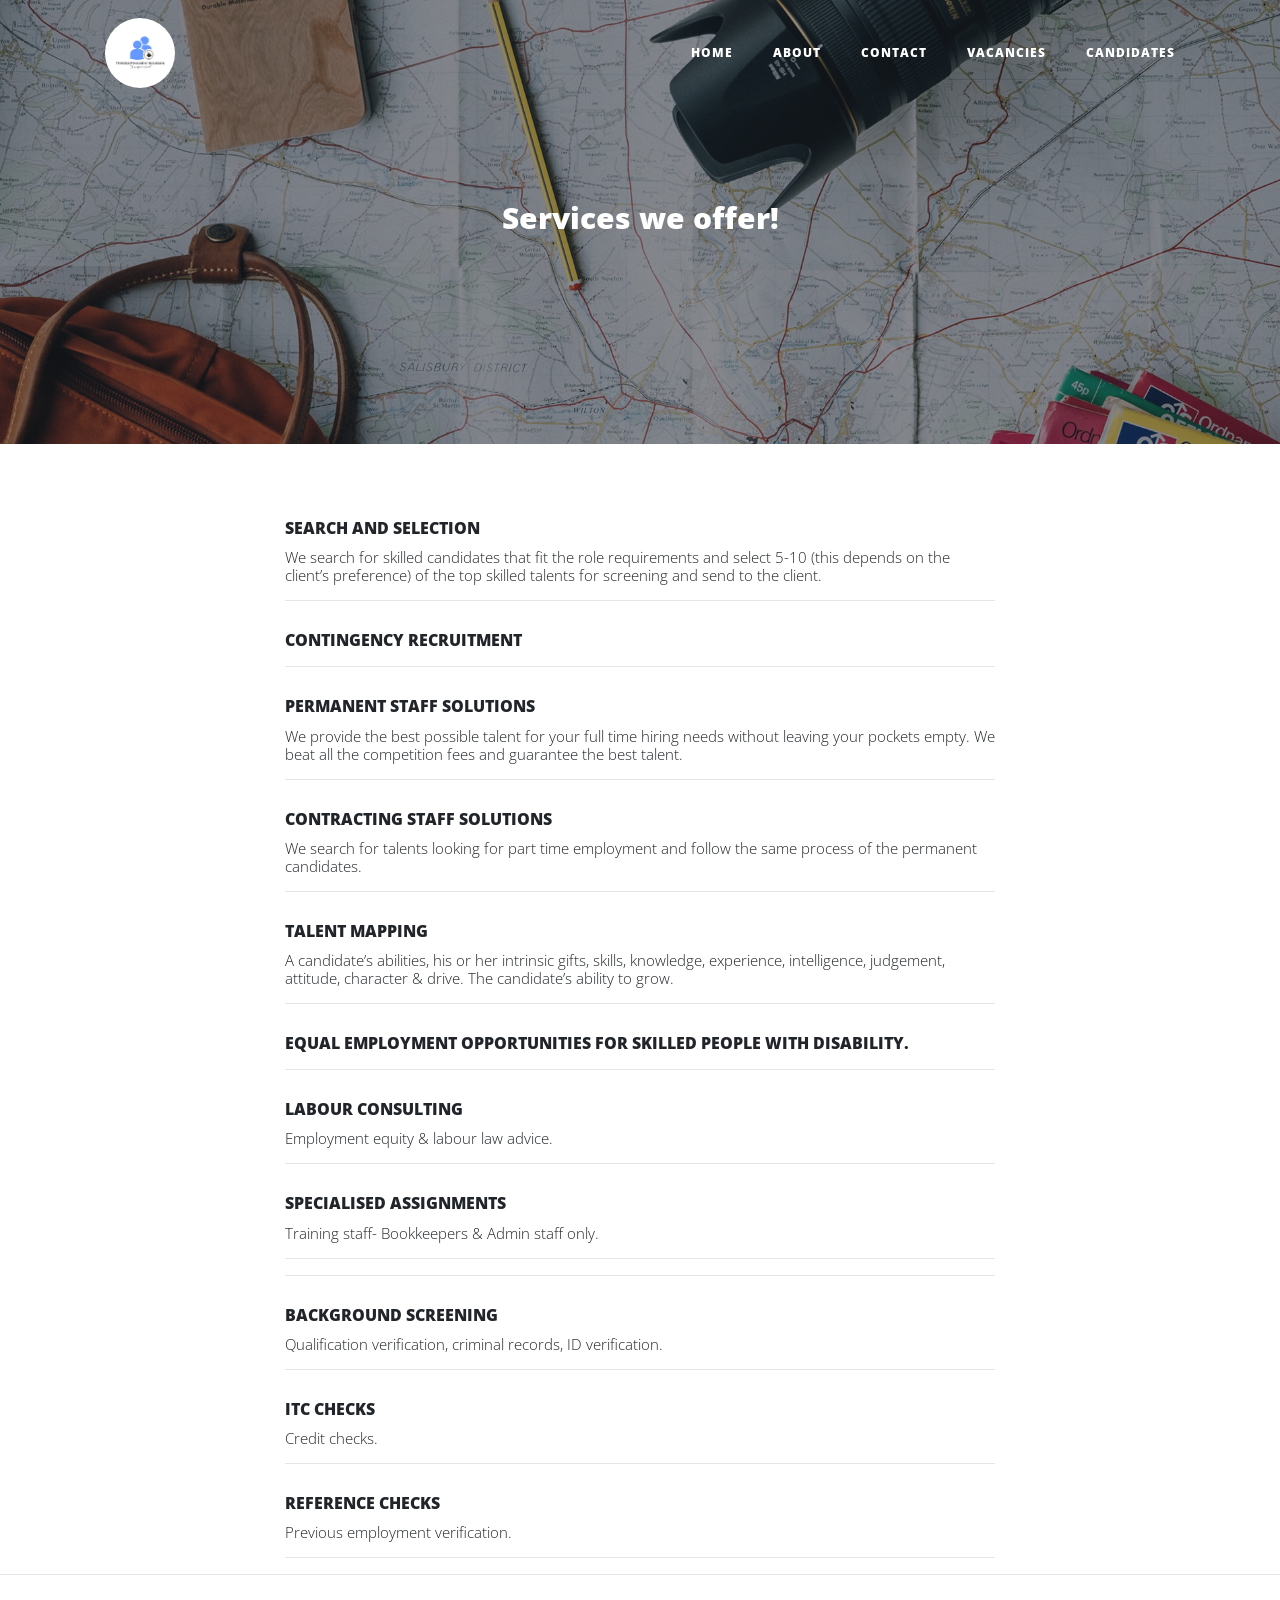
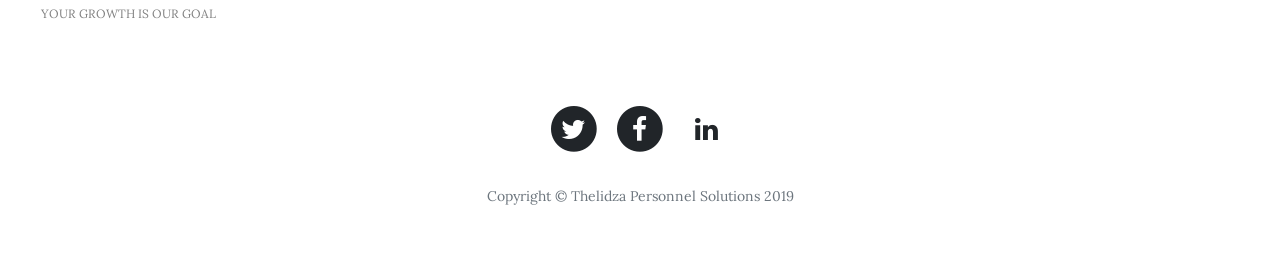
<file: service.html>
<!DOCTYPE html>
<html lang="en">

  <head>

    <meta charset="utf-8">
    <meta name="viewport" content="width=device-width, initial-scale=1, shrink-to-fit=no">
    <meta name="description" content="">
    <meta name="author" content="">

    <title>Thelidza Personnel Solutions</title>

 <!-- Bootstrap core CSS -->
 <link href="vendor/bootstrap/css/bootstrap.min.css" rel="stylesheet">
 <link rel="stylesheet" href="https://use.fontawesome.com/releases/v5.7.2/css/all.css" integrity="sha384-fnmOCqbTlWIlj8LyTjo7mOUStjsKC4pOpQbqyi7RrhN7udi9RwhKkMHpvLbHG9Sr" crossorigin="anonymous">
 <!-- Custom fonts for this template -->
 <link href="vendor/font-awesome/css/font-awesome.min.css" rel="stylesheet" type="text/css">
 <link href='https://fonts.googleapis.com/css?family=Lora:400,700,400italic,700italic' rel='stylesheet' type='text/css'>
 <link href='https://fonts.googleapis.com/css?family=Open+Sans:300italic,400italic,600italic,700italic,800italic,400,300,600,700,800' rel='stylesheet' type='text/css'>


    <!-- Custom styles for this template -->
    <link href="css/clean-blog.min.css" rel="stylesheet">
    <link href="css/animate.css" rel="stylesheet">
   <style>
      .servicesOfferedAlign{
    background:#245d80;
    border-radius: 86px;
    text-align: center;
    color: papayawhip;
    height: 80px;
    margin-top: 10px;
     }
     .servicesOfferedAlignCustom{
      background: #245d80;
    border-radius: 86px;
    text-align: center;
    color: papayawhip;
    height: 89px;
    margin-top: 10px;
     }
   </style>
  </head>

  <body>

    <!-- Navigation -->
    <nav class="navbar navbar-expand-lg navbar-light fixed-top" id="mainNav">
      <div class="container">
        <a class="navbar-brand" href="index.html"> <img style="width: 70px;background: white;
          border-radius: 91px;" src="./img/logo.PNG"></a>
        <button class="navbar-toggler navbar-toggler-right" type="button" data-toggle="collapse" data-target="#navbarResponsive" aria-controls="navbarResponsive" aria-expanded="false" aria-label="Toggle navigation">
          Menu
          <i class="fa fa-bars"></i>
        </button>
        <div class="collapse navbar-collapse" id="navbarResponsive">
          <ul class="navbar-nav ml-auto">
            <li class="nav-item">
              <a class="nav-link" href="index.html">Home</a>
            </li>
            <li class="nav-item">
              <a class="nav-link" href="about.html">About</a>
            </li>
            <li class="nav-item">
              <a class="nav-link" href="contact.html">Contact</a>
            </li>
            <!-- <li class="nav-item">
              <a class="nav-link" href="#">Services</a>
            </li> -->
            <!-- <li class="nav-item">
              <a class="nav-link" href="#">Compliance</a>
            </li> -->
            <li class="nav-item">
              <a class="nav-link" href="vacancies.html">Vacancies</a>
            </li>
            <li class="nav-item">
                <a class="nav-link" href="candidate.html">candidates</a>
              </li>
          </ul>
        </div>
      </div>
    </nav>

    <!-- Page Header -->
    <header class="masthead" style="background-image: url('img/about-bg.jpg')">
      <div class="overlay"></div>
      <div class="container">
        <div class="row">
          <div class="col-lg-8 col-md-10 mx-auto">
            <div class="page-heading">
              <h1 style="font-size:30px;" class="animated fadeInLeft">Services we offer! </h1>
              <!-- <span class="subheading">This is what we do.</span> -->
            </div>
          </div>
        </div>
      </div>
    </header>

    <!-- Main Content -->
    <div class="container animated bounceIn"  style="margin-top:-35px;">
        <div class="col-lg-8 col-md-10 mx-auto">
          <br/>
            <div class="post-preview" class="disabled">
              <a href="#" class="disabled" style=" pointer-events: none !important;">
                <h2 class="post-title animated fadeInRight" style=" text-transform: uppercase;font-size:16px">
                    	Search and Selection
                </h2>
                <h3 class="post-subtitle animated fadeInLeftBig" style="font-size: 15px;font-style: unset;">
                    We search for skilled candidates that fit the role requirements and select 5-10 (this depends on the client’s preference) of the top skilled talents for screening and send to the client. 
                </h3>
              </a>
              <!-- <p class="post-meta">Posted by
                <a href="#">Start Bootstrap</a>
                on September 24, 2018</p> -->
            </div>
            <hr>
            <div class="post-preview">
                <a href="post.html" style=" pointer-events: none !important;">
                  <h2 class="post-title animated fadeInRight" style=" text-transform: uppercase;font-size:16px">
                      	Contingency Recruitment
                  </h2>
                  <h3 class="post-subtitle animated fadeInLeftBig" style="font-size: 15px;font-style: unset;">
                      <!-- Our vision is to be a professional career consultancy group that not only meets, but more than exceeds the personal, business objectives and expectations of our candidates and clients, 
                      thereby extracting a more meaningful and permanent value than merely that of a “body shop”. -->
                  </h3>
                </a>
                <!-- <p class="post-meta">Posted by
                  <a href="#">Start Bootstrap</a>
                  on September 24, 2018</p> -->
              </div>
            <hr>
            <div class="post-preview">
                <a href="post.html" style=" pointer-events: none !important;">
                  <h2 class="post-title animated fadeInRight" style="text-transform: uppercase;font-size:16px;">
                      	Permanent staff Solutions
                  </h2>
                  <h3 class="post-subtitle" style="font-size: 15px;font-style: unset;">
                      We provide the best possible talent for your full time hiring needs without leaving your pockets empty. We beat all the competition fees and guarantee the best talent.
                  </h3>
                </a>
                <!-- <p class="post-meta">Posted by
                  <a href="#">Start Bootstrap</a>
                  on September 24, 2018</p> -->
              </div>
            <hr>
            <div class="post-preview" style=" pointer-events: none !important;">
                <a href="#">
                  <h2 class="post-title animated fadeInRight" style=" text-transform: uppercase;font-size:16px">
                      	Contracting Staff Solutions
                  </h2>
                  <h3 class="post-subtitle" style="font-size: 15px;font-style: unset;">
                      We search for talents looking for part time employment and follow the same process of the permanent candidates.
                  </h3>
                </a>
                <!-- <p class="post-meta">Posted by
                  <a href="#">Start Bootstrap</a>
                  on September 24, 2018</p> -->
              </div>
            <hr>
            <div class="post-preview" style=" pointer-events: none !important;">
                <a href="post.html">
                  <h2 class="post-title animated fadeInRight" style=" text-transform: uppercase;font-size:16px">
                      Talent Mapping
                  </h2>
                  <h3 class="post-subtitle" style="font-size: 15px;font-style: unset;">
                      A candidate’s abilities, his or her intrinsic gifts, skills, knowledge, experience, intelligence, judgement, attitude, character & drive. The candidate’s ability to grow.
                  </h3>
                </a>
                <!-- <p class="post-meta">Posted by
                  <a href="#">Start Bootstrap</a>
                  on September 24, 2018</p> -->
              </div>
              <hr>
              <div class="post-preview" style=" pointer-events: none !important;">
                  <a href="#">
                    <h2 class="post-title animated fadeInRight" style=" text-transform: uppercase;font-size:16px">
                        Equal employment opportunities for skilled people with disability.
                    </h2>
                    <h3 class="post-subtitle" style="font-size: 15px;font-style: unset;">
                       
                    </h3>
                  </a>
                  <!-- <p class="post-meta">Posted by
                    <a href="#">Start Bootstrap</a>
                    on September 24, 2018</p> -->
                </div>
                <hr>
                <div class="post-preview" style=" pointer-events: none !important;">
                    <a href="#">
                      <h2 class="post-title animated fadeInRight" style=" text-transform: uppercase;font-size:16px">
                          Labour Consulting 
                      </h2>
                      <h3 class="post-subtitle" style="font-size: 15px;font-style: unset;">
                          Employment equity & labour law advice.
                      </h3>
                    </a>
                    <!-- <p class="post-meta">Posted by
                      <a href="#">Start Bootstrap</a>
                      on September 24, 2018</p> -->
                  </div>
                  <hr>
                  <div class="post-preview" style=" pointer-events: none !important;">
                      <a href="#">
                        <h2 class="post-title animated fadeInRight" style=" text-transform: uppercase;font-size:16px">
                            Specialised assignments
                        </h2>
                        <h3 class="post-subtitle" style="font-size: 15px;font-style: unset;">
                            Training staff- Bookkeepers & Admin staff only.
                        </h3>
                      </a>
                      <!-- <p class="post-meta">Posted by
                        <a href="#">Start Bootstrap</a>
                        on September 24, 2018</p> -->
                    </div>
                    <hr>
                    <hr>
                    <div class="post-preview" style=" pointer-events: none !important;">
                        <a href="#">
                          <h2 class="post-title animated fadeInRight" style=" text-transform: uppercase;font-size:16px">
                              	Background Screening
                          </h2>
                          <h3 class="post-subtitle" style="font-size: 15px;font-style: unset;">
                              Qualification verification, criminal records, ID verification.
                          </h3>
                        </a>
                        <!-- <p class="post-meta">Posted by
                          <a href="#">Start Bootstrap</a>
                          on September 24, 2018</p> -->
                      </div>
                      <hr>
                      <div class="post-preview" style=" pointer-events: none !important;">
                          <a href="#">
                            <h2 class="post-title animated fadeInRight" style=" text-transform: uppercase;font-size:16px">
                                	ITC Checks
                            </h2>
                            <h3 class="post-subtitle" style="font-size: 15px;font-style: unset;">
                                Credit checks. 
                            </h3>
                          </a>
                          <!-- <p class="post-meta">Posted by
                            <a href="#">Start Bootstrap</a>
                            on September 24, 2018</p> -->
                        </div>
                        <hr>
                        <div class="post-preview" style=" pointer-events: none !important;">
                            <a href="#">
                              <h5 class="post-title animated fadeInRight" style=" text-transform: uppercase; font-size:16px;">
                                  	Reference Checks
                              </h5>
                              <h3 class="post-subtitle" style="font-size: 15px;font-style: unset;">
                                  Previous employment verification.
                              </h3>
                            </a>
                            <!-- <p class="post-meta">Posted by
                              <a href="#">Start Bootstrap</a>
                              on September 24, 2018</p> -->
                          </div>
                          <hr>
          </div>
     
      </div>
    </div>

    <hr>
    <p style="    color: grey;
    font-size: 12px;
    margin-left: 41px;">
        YOUR GROWTH IS OUR GOAL
    </p>
    <!-- Footer -->
    <footer>
      <div class="container">
        <div class="row">
          <div class="col-lg-8 col-md-10 mx-auto">
            <ul class="list-inline text-center">
              <li class="list-inline-item">
                <a href="#">
                  <span class="fa-stack fa-lg">
                    <i class="fa fa-circle fa-stack-2x"></i>
                    <i class="fa fa-twitter fa-stack-1x fa-inverse"></i>
                  </span>
                </a>
              </li>
              <li class="list-inline-item">
                <a href="https://www.facebook.com/thelidzaPersonnelSolutions">
                  <span class="fa-stack fa-lg">
                    <i class="fa fa-circle fa-stack-2x"></i>
                    <i class="fa fa-facebook fa-stack-1x fa-inverse"></i>
                  </span>
                </a>
              </li>
              <li class="list-inline-item">
                <a href="https://Linkedin.com/in/Thelidza-personnel-solutions-495943183">
                  <span class="fa-stack fa-lg">
                    <!-- <i class="fa fab fa-linkedin-in"></i> -->
                    <i class="fa fab fa-linkedin-in"></i>
                  </span>
                </a>
              </li>
            </ul>
            <p class="copyright text-muted">Copyright &copy; Thelidza Personnel Solutions  2019</p>
          </div>
        </div>
      </div>
    </footer>

    <!-- Bootstrap core JavaScript -->
    <script src="vendor/jquery/jquery.min.js"></script>
    <script src="vendor/bootstrap/js/bootstrap.bundle.min.js"></script>

    <!-- Custom scripts for this template -->
    <script src="js/clean-blog.min.js"></script>

  </body>

</html>
</file>
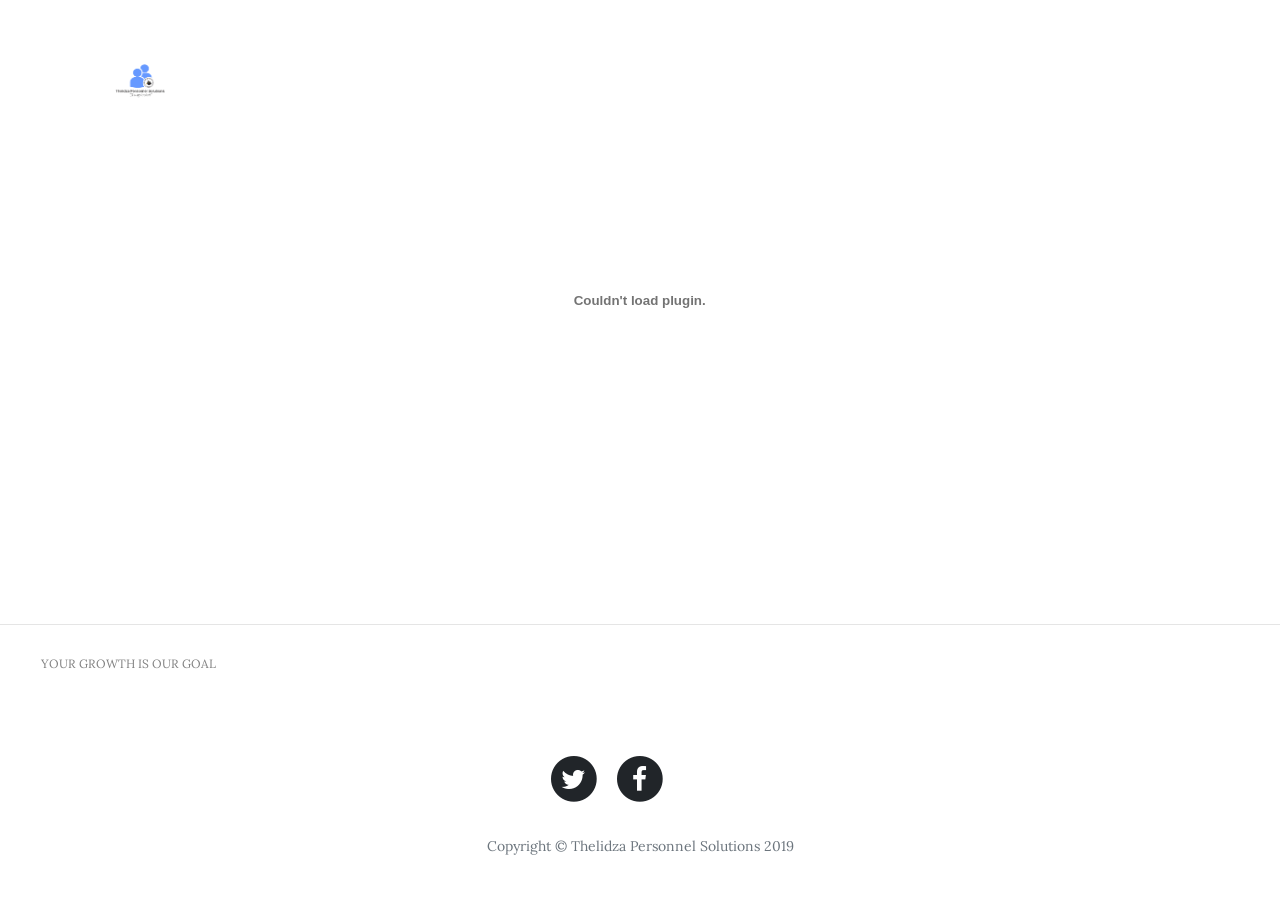
<file: viewCV.html>
<!DOCTYPE html>
<html lang="en">

  <head>

    <meta charset="utf-8">
    <meta name="viewport" content="width=device-width, initial-scale=1, shrink-to-fit=no">
    <meta name="description" content="">
    <meta name="author" content="">

    <title>Thelidza Personnel Solutions </title>

    <!-- Bootstrap core CSS -->
    <link href="vendor/bootstrap/css/bootstrap.min.css" rel="stylesheet">

    <!-- Custom fonts for this template -->
    <link href="vendor/font-awesome/css/font-awesome.min.css" rel="stylesheet" type="text/css">
    <link href='https://fonts.googleapis.com/css?family=Lora:400,700,400italic,700italic' rel='stylesheet' type='text/css'>
    <link href='https://fonts.googleapis.com/css?family=Open+Sans:300italic,400italic,600italic,700italic,800italic,400,300,600,700,800' rel='stylesheet' type='text/css'>

    <!-- Custom styles for this template -->
    <link href="css/clean-blog.min.css" rel="stylesheet">
    <link href="css/animate.css" rel="stylesheet">
    <script src="https://ajax.googleapis.com/ajax/libs/jquery/3.3.1/jquery.min.js"></script>
    <script src="./js/cv.js"></script>
    <style>
      .dropdown-menu.actions li > a i {
    font-size: 16px;
    padding-top: 2px;
      }
      .dropdown-menu > li > a i {
    float: left;
    font-size: 20px;
    padding: 0 11px 0 5px;
      }
      .dropdown-menu .arrow {
    width: 50px;
    height: 25px;
    overflow: hidden;
    position: absolute;
    left: 50%;
    margin-left: -25px;
    top: -25px;
    z-index: 2;
      }
    
    </style>

  </head>

  <body>

    <!-- Navigation -->
    <nav class="navbar navbar-expand-lg navbar-light fixed-top" id="mainNav">
      <div class="container" style="height:146px">
        <a class="navbar-brand" href="index.html"><img style="width: 70px;background: white;
          border-radius: 91px;" src="./img/logo.PNG"></a>
        <button class="navbar-toggler navbar-toggler-right" type="button" data-toggle="collapse" data-target="#navbarResponsive" aria-controls="navbarResponsive" aria-expanded="false" aria-label="Toggle navigation">
          Menu
          <i class="fa fa-bars"></i>
        </button>
        <div class="collapse navbar-collapse" id="navbarResponsive">
          <ul class="navbar-nav ml-auto">
           
            <li class="nav-item">
                <a class="nav-link" href="candidate.html">candidates</a>
              </li>

          </ul>
        </div>
      </div>
    </nav>

    <!-- Main Content -->
  <div class="container">
        <div style="padding:0px">
              
                <embed id="cv" style=" margin-left: -300px;" src='' type="application/pdf" width="154%" height="600px">
            </div>
         
  </div>
    <hr>
  <p style="    color: grey;
    font-size: 12px;
    margin-left: 41px;">
        YOUR GROWTH IS OUR GOAL
    </p>
    <!-- Footer -->
    <footer>
      <div class="container">
        <div class="row">
          <div class="col-lg-8 col-md-10 mx-auto">
            <ul class="list-inline text-center">
              <li class="list-inline-item">
                <a href="#">
                  <span class="fa-stack fa-lg">
                    <i class="fa fa-circle fa-stack-2x"></i>
                    <i class="fa fa-twitter fa-stack-1x fa-inverse"></i>
                  </span>
                </a>
              </li>
              <li class="list-inline-item">
                <a href="https://www.facebook.com/thelidzaPersonnelSolutions">
                  <span class="fa-stack fa-lg">
                    <i class="fa fa-circle fa-stack-2x"></i>
                    <i class="fa fa-facebook fa-stack-1x fa-inverse"></i>
                  </span>
                </a>
              </li>
              <li class="list-inline-item">
                <a href="https://Linkedin.com/in/Thelidza-personnel-solutions-495943183">
                  <span class="fa-stack fa-lg">
                    <!-- <i class="fa fab fa-linkedin-in"></i> -->
                    <i class="fa fab fa-linkedin-in"></i>
                  </span>
                </a>
              </li>
            </ul>
            <p class="copyright text-muted">Copyright &copy; Thelidza Personnel Solutions  2019</p>
          </div>
        </div>
      </div>

    <!-- Bootstrap core JavaScript -->
    <script src="vendor/jquery/jquery.min.js"></script>
    <script src="vendor/bootstrap/js/bootstrap.bundle.min.js"></script>

    <!-- Custom scripts for this template -->
    <script src="js/clean-blog.min.js"></script>

  </body>

</html>
<script>
  if(localStorage.cvName){
    
    document.getElementById('cv').src= "img" +"/" + localStorage.cvName +".pdf";
  }

</script>
</file>
<file: css/clean-blog.min.css>
body{font-size:20px;color:#212529;font-family:Lora,'Times New Roman',serif}p{line-height:1.5;margin:30px 0}p a{text-decoration:underline}h1,h2,h3,h4,h5,h6{font-weight:800;font-family:'Open Sans','Helvetica Neue',Helvetica,Arial,sans-serif}a{color:#212529;-webkit-transition:all .2s;-moz-transition:all .2s;transition:all .2s}a:focus,a:hover{color:#0085a1}blockquote{font-style:italic;color:#868e96}.section-heading{font-size:36px;font-weight:700;margin-top:60px}.caption{font-size:14px;font-style:italic;display:block;margin:0;padding:10px;text-align:center;border-bottom-right-radius:5px;border-bottom-left-radius:5px}::-moz-selection{color:#fff;background:#0085a1;text-shadow:none}::selection{color:#fff;background:#0085a1;text-shadow:none}img::selection{color:#fff;background:0 0}img::-moz-selection{color:#fff;background:0 0}#mainNav{position:absolute;border-bottom:1px solid #e9ecef;background-color:#fff;font-family:'Open Sans','Helvetica Neue',Helvetica,Arial,sans-serif}#mainNav .navbar-brand{font-weight:800;color:#343a40}#mainNav .navbar-toggler{font-size:12px;font-weight:800;padding:13px;text-transform:uppercase;color:#343a40}#mainNav .navbar-nav>li.nav-item>a{font-size:12px;font-weight:800;letter-spacing:1px;text-transform:uppercase}@media only screen and (min-width:992px){#mainNav{border-bottom:1px solid transparent;background:0 0}#mainNav .navbar-brand{padding:10px 20px;color:#fff}#mainNav .navbar-brand:focus,#mainNav .navbar-brand:hover{color:rgba(255,255,255,.8)}#mainNav .navbar-nav>li.nav-item>a{padding:10px 20px;color:#fff}#mainNav .navbar-nav>li.nav-item>a:focus,#mainNav .navbar-nav>li.nav-item>a:hover{color:rgba(255,255,255,.8)}}@media only screen and (min-width:992px){#mainNav{-webkit-transition:background-color .2s;-moz-transition:background-color .2s;transition:background-color .2s;-webkit-transform:translate3d(0,0,0);-moz-transform:translate3d(0,0,0);-ms-transform:translate3d(0,0,0);-o-transform:translate3d(0,0,0);transform:translate3d(0,0,0);-webkit-backface-visibility:hidden}#mainNav.is-fixed{position:fixed;top:-67px;-webkit-transition:-webkit-transform .2s;-moz-transition:-moz-transform .2s;transition:transform .2s;border-bottom:1px solid #fff;background-color:rgba(255,255,255,.9)}#mainNav.is-fixed .navbar-brand{color:#212529}#mainNav.is-fixed .navbar-brand:focus,#mainNav.is-fixed .navbar-brand:hover{color:#0085a1}#mainNav.is-fixed .navbar-nav>li.nav-item>a{color:#212529}#mainNav.is-fixed .navbar-nav>li.nav-item>a:focus,#mainNav.is-fixed .navbar-nav>li.nav-item>a:hover{color:#0085a1}#mainNav.is-visible{-webkit-transform:translate3d(0,100%,0);-moz-transform:translate3d(0,100%,0);-ms-transform:translate3d(0,100%,0);-o-transform:translate3d(0,100%,0);transform:translate3d(0,100%,0)}}header.masthead{margin-bottom:50px;background:no-repeat center center;background-color:#868e96;background-attachment:scroll;position:relative;-webkit-background-size:cover;-moz-background-size:cover;-o-background-size:cover;background-size:cover}header.masthead .overlay{position:absolute;top:0;left:0;height:100%;width:100%;background-color:#212529;opacity:.5}header.masthead .page-heading,header.masthead .post-heading,header.masthead .site-heading{padding:200px 0 150px;color:#fff}@media only screen and (min-width:768px){header.masthead .page-heading,header.masthead .post-heading,header.masthead .site-heading{padding:200px 0}}header.masthead .page-heading,header.masthead .site-heading{text-align:center}header.masthead .page-heading h1,header.masthead .site-heading h1{font-size:50px;margin-top:0}header.masthead .page-heading .subheading,header.masthead .site-heading .subheading{font-size:24px;font-weight:300;line-height:1.1;display:block;margin:10px 0 0;font-family:'Open Sans','Helvetica Neue',Helvetica,Arial,sans-serif}@media only screen and (min-width:768px){header.masthead .page-heading h1,header.masthead .site-heading h1{font-size:80px}}header.masthead .post-heading h1{font-size:35px}header.masthead .post-heading .meta,header.masthead .post-heading .subheading{line-height:1.1;display:block}header.masthead .post-heading .subheading{font-size:24px;font-weight:600;margin:10px 0 30px;font-family:'Open Sans','Helvetica Neue',Helvetica,Arial,sans-serif}header.masthead .post-heading .meta{font-size:20px;font-weight:300;font-style:italic;font-family:Lora,'Times New Roman',serif}header.masthead .post-heading .meta a{color:#fff}@media only screen and (min-width:768px){header.masthead .post-heading h1{font-size:55px}header.masthead .post-heading .subheading{font-size:30px}}.post-preview>a{color:#212529}.post-preview>a:focus,.post-preview>a:hover{text-decoration:none;color:#0085a1}.post-preview>a>.post-title{font-size:30px;margin-top:30px;margin-bottom:10px}.post-preview>a>.post-subtitle{font-weight:300;margin:0 0 10px}.post-preview>.post-meta{font-size:18px;font-style:italic;margin-top:0;color:#868e96}.post-preview>.post-meta>a{text-decoration:none;color:#212529}.post-preview>.post-meta>a:focus,.post-preview>.post-meta>a:hover{text-decoration:underline;color:#0085a1}@media only screen and (min-width:768px){.post-preview>a>.post-title{font-size:36px}}.floating-label-form-group{font-size:14px;position:relative;margin-bottom:0;padding-bottom:.5em;border-bottom:1px solid #dee2e6}.floating-label-form-group input,.floating-label-form-group textarea{font-size:1.5em;position:relative;z-index:1;padding:0;resize:none;border:none;border-radius:0;background:0 0;box-shadow:none!important;font-family:Lora,'Times New Roman',serif}.floating-label-form-group input::-webkit-input-placeholder,.floating-label-form-group textarea::-webkit-input-placeholder{color:#868e96;font-family:Lora,'Times New Roman',serif}.floating-label-form-group label{font-size:.85em;line-height:1.764705882em;position:relative;z-index:0;top:2em;display:block;margin:0;-webkit-transition:top .3s ease,opacity .3s ease;-moz-transition:top .3s ease,opacity .3s ease;-ms-transition:top .3s ease,opacity .3s ease;transition:top .3s ease,opacity .3s ease;vertical-align:middle;vertical-align:baseline;opacity:0}.floating-label-form-group .help-block{margin:15px 0}.floating-label-form-group-with-value label{top:0;opacity:1}.floating-label-form-group-with-focus label{color:#0085a1}form .form-group:first-child .floating-label-form-group{border-top:1px solid #dee2e6}footer{padding:50px 0 65px}footer .list-inline{margin:0;padding:0}footer .copyright{font-size:14px;margin-bottom:0;text-align:center}.btn{font-size:14px;font-weight:800;padding:15px 25px;letter-spacing:1px;text-transform:uppercase;border-radius:0;font-family:'Open Sans','Helvetica Neue',Helvetica,Arial,sans-serif}.btn-primary{background-color:#0085a1;border-color:#0085a1}.btn-primary:active,.btn-primary:focus,.btn-primary:hover{color:#fff;background-color:#00657b!important;border-color:#00657b!important}.btn-lg{font-size:16px;padding:25px 35px}
</file>
